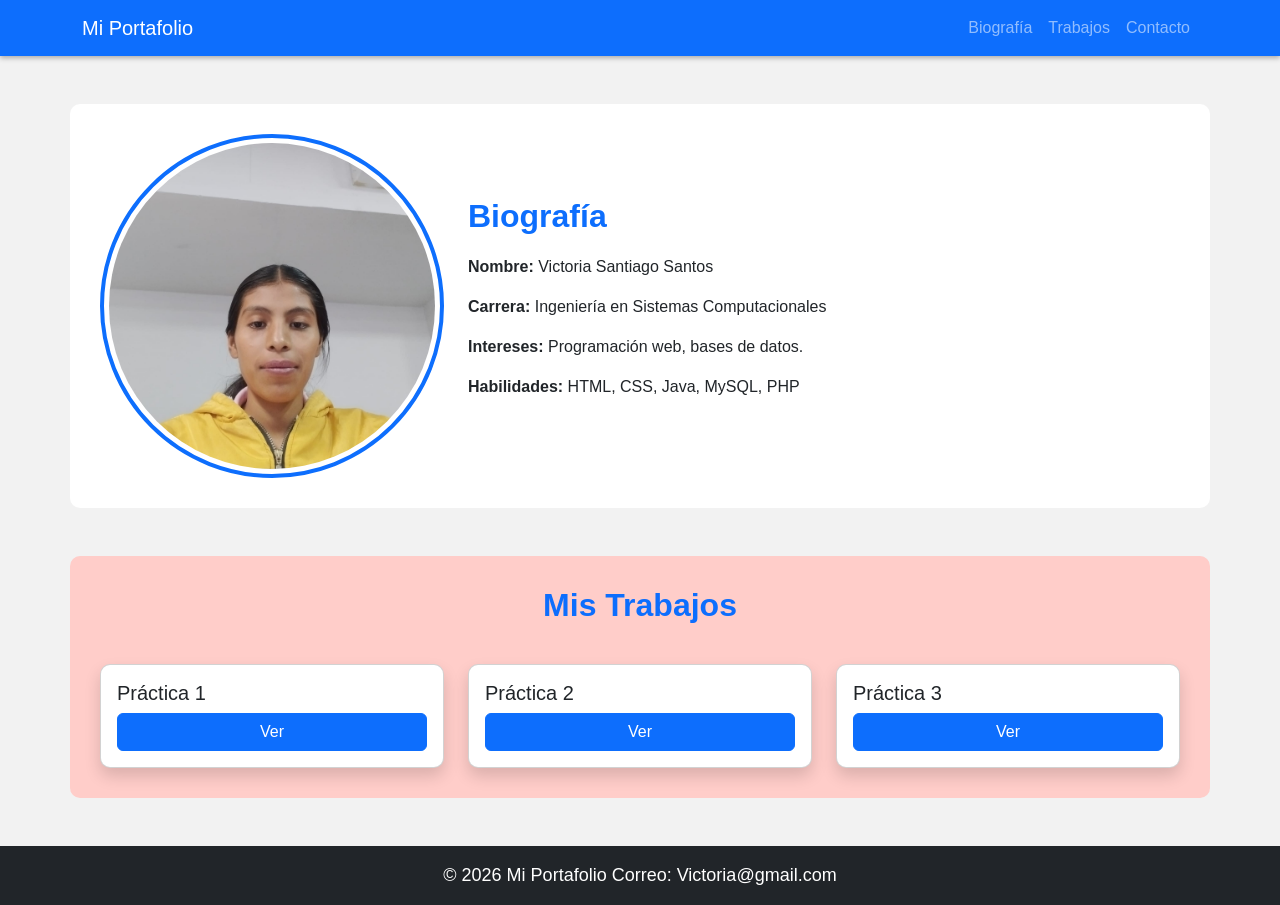
<file: index.html>
<!DOCTYPE html>
<html lang="es">
<head>
<meta charset="UTF-8">
<meta name="viewport" content="width=device-width, initial-scale=1">

<title>Portafolio Personal</title>

<link href="https://cdn.jsdelivr.net/npm/bootstrap@5.3.2/dist/css/bootstrap.min.css" rel="stylesheet">

<link rel="stylesheet" href="Styles.css">

</head>
<body>

<!-- NAVBAR -->
<nav class="navbar navbar-expand-lg navbar-dark bg-primary">

<div class="container">
    

<a class="navbar-brand">Mi Portafolio</a>

<button class="navbar-toggler"
data-bs-toggle="collapse"
data-bs-target="#menu">

<span class="navbar-toggler-icon"></span>

</button>

<div class="collapse navbar-collapse" id="menu">

<ul class="navbar-nav ms-auto">

<li class="nav-item">
<a class="nav-link" href="#bio">Biografía</a>
</li>

<li class="nav-item">
<a class="nav-link" href="#trabajos">Trabajos</a>
</li>

<li class="nav-item">
<a class="nav-link" href="#contacto">Contacto</a>
</li>

</ul>

</div>
</div>
</nav>


<!-- BIO -->
<section id="bio" class="container mt-5">

<div class="row align-items-center">

<div class="col-md-4 text-center">

<img src="img/Imagen.jpg"
class="img-fluid rounded-circle">

</div>

<div class="col-md-8">

<h2>Biografía</h2>

<p><b>Nombre:</b> Victoria Santiago Santos</p>

<p><b>Carrera:</b> Ingeniería en Sistemas Computacionales</p>

<p><b>Intereses:</b> Programación web, bases de datos.</p>

<p><b>Habilidades:</b> HTML, CSS, Java, MySQL, PHP</p>

</div>

</div>

</section>


<!-- TRABAJOS -->
<section id="trabajos"
class="container mt-5">

<h2 class="text-center">
Mis Trabajos
</h2>

<div class="row">


<div class="col-md-4">

<div class="card shadow">

<div class="card-body">

<h5>Práctica 1</h5>

<a href="https://github.com/345-victoria/PracticadeGit_VisualStudioCode"
class="btn btn-primary">

Ver

</a>

</div>

</div>

</div>


<div class="col-md-4">

<div class="card shadow">

<div class="card-body">

<h5>Práctica 2</h5>

<a href="https://github.com/345-victoria/Creacion_pagina_web"
class="btn btn-primary">

Ver

</a>

</div>

</div>

</div>


<div class="col-md-4">

<div class="card shadow">

<div class="card-body">

<h5>Práctica 3</h5>

<a href="https://github.com/345-victoria/Mi-portafolio "
class="btn btn-primary">

Ver

</a>

</div>

</div>

</div>

</div>

</section>


<!-- FOOTER -->
<footer id="contacto"
class="bg-dark text-white text-center p-3 mt-5">

© 2026 Mi Portafolio  
Correo: Victoria@gmail.com

</footer>


<script src="https://cdn.jsdelivr.net/npm/bootstrap@5.3.2/dist/js/bootstrap.bundle.min.js"></script>

</body>
</html>
</file>
<file: Styles.css>
/* Fondo general */
body{
    background-color:#f2f2f2;
    font-family: Arial, Helvetica, sans-serif;
}


/* TITULOS */
h2{
    color: #0d6efd;
    font-weight: bold;
    margin-bottom: 20px;
}


/* NAVBAR */
.navbar{
    box-shadow: 0px 2px 5px rgba(0,0,0,0.3);
}


/* FOTO */
#bio img{
    border: 4px solid #0d6efd;
    padding: 5px;
    background-color: white;
}


/* SECCION BIO */
#bio{
    background-color: white;
    padding: 30px;
    border-radius: 10px;
}


/* TARJETAS */
.card{
    margin-top: 20px;
    border-radius: 10px;
    transition: transform 0.3s;
}


/* EFECTO AL PASAR EL MOUSE */
.card:hover{
    transform: scale(1.05);
}


/* BOTONES */
.btn-primary{
    width: 100%;
}


/* SECCION TRABAJOS */
#trabajos{
    background-color: #FFCDC9;
    padding: 30px;
    border-radius: 10px;
}


/* FOOTER */
footer{
    font-size: 18px;
}
</file>
